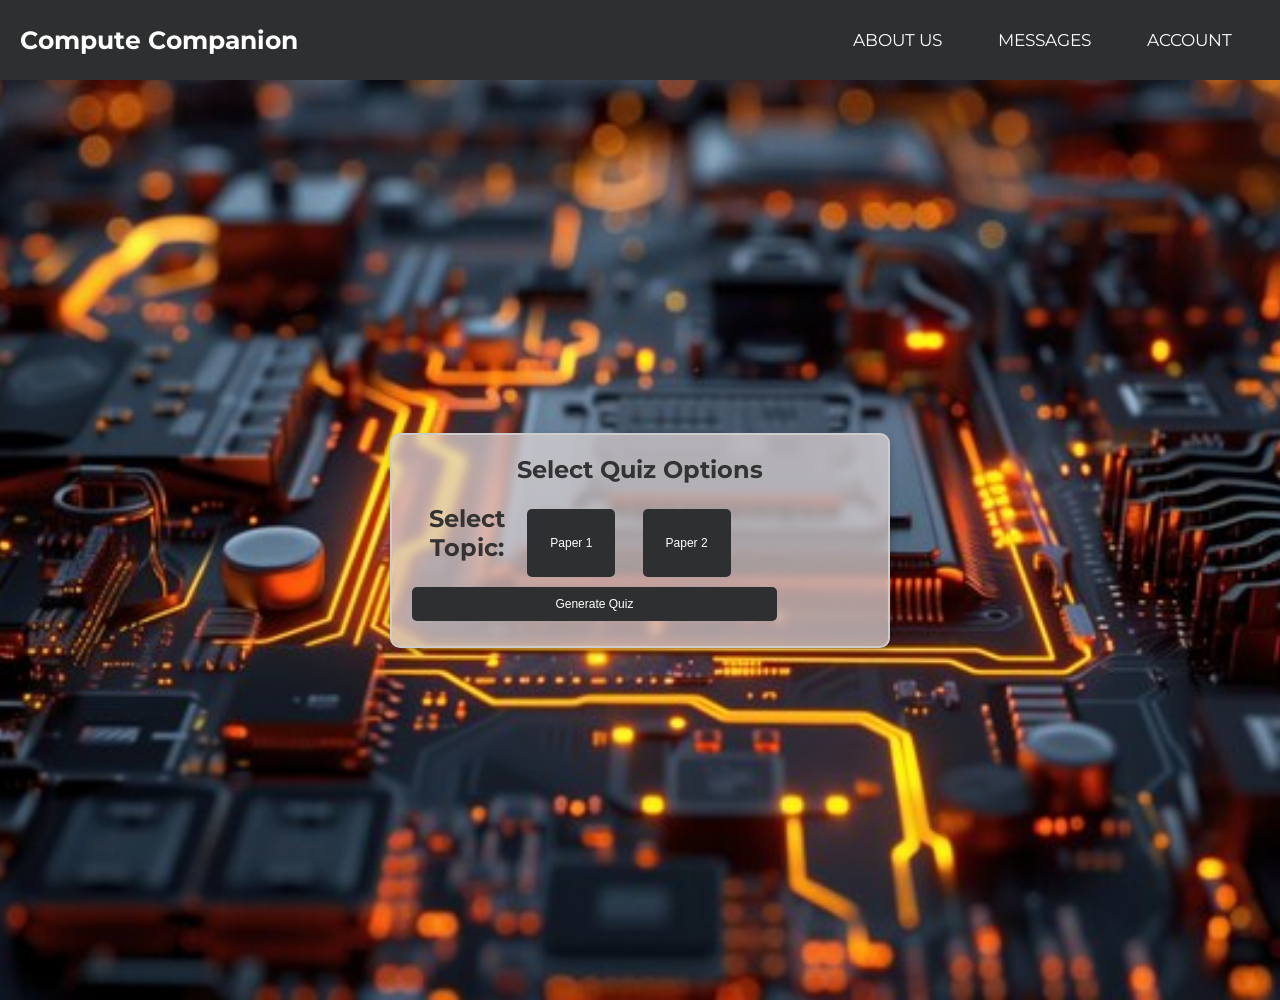
<file: ai_paper/index.html>
<!DOCTYPE html>
<html lang="en">
<head>
    <meta charset="UTF-8">
    <meta name="viewport" content="width=device-width, initial-scale=1.0">
    <link rel="stylesheet" href="navstyle.css">
    <title>Quiz Generator</title>
    <style>
        /* Center Box Styles */
        body {
            background: url('background.jpg') no-repeat;
            background-position: center;
            background-size: cover;
        }
    
        main {
            margin: 50px auto;
            width: 1000px;
            display: flex;
            justify-content: center;
            align-items: center;
            min-height: calc(100vh - 80px); /* Account for navbar height */
        }
    
        .center-box {
            padding: 20px;
            width: 80%;
            max-width: 500px;
            background-color: #fff;
            border: 2px solid #ccc;
            border-radius: 10px;
            box-shadow: 0px 4px 8px rgba(0, 0, 0, 0.2);
            background: rgba(228, 218, 218, 0.7); /* Translucent background */
            backdrop-filter: blur(5px); /* Blur effect on the background */
        }
    
        /* Header Styles */
        .center-box h1,
        .center-box h2 {
            margin-bottom: 20px;
            font-size: 24px;
            color: #333;
            text-align: center; /* Center the header */
        }
    
        .center-box button {
            width: 80%;
            padding: 10px;
            margin: 5px 0;
            font-size: 12px;
            color: #fff;
            background-color: #2e2f30;
            border: none;
            border-radius: 5px;
            cursor: pointer;
        }
    
        .center-box button:hover {
            background-color: #5b6e6d;
        }
    
        /* Grid for the topic buttons (3 per row) */
        .topic-buttons, .num-questions-buttons {
            display: grid;
            grid-template-columns: repeat(4, 1fr); /* 3 buttons per row */
            gap: 5px;
            margin-top: 10px;
        }
    
        /* Style for the selected button */
        .selected {
            background-color: #4CAF50 !important; /* Green color */
            border: 2px solid #2e2f30;
        }
    </style>
    
    
    
</head>
<body>
    <!-- Navbar -->
    <nav>
        <!-- Checkbox for toggling the menu visibility -->
        <input type="checkbox" id="check">

        <!-- Label for the toggle checkbox, containing the menu icon -->
        <label for="check" class="checkbtn">
            <i class="fas fa-bars"></i> <!-- Icon for a hamburger menu -->
        </label>

        <!-- Logo for the website -->
        <div class="logo">
            <a href="../home.php">Compute Companion</a> <!-- Link back to the home page -->
        </div>

        <!-- Navigation menu links -->
        <ul>
            <li><a href="aboutus.html">About Us</a></li> <!-- Link to About Us page -->
            <li><a href="#">Messages</a></li> <!-- Placeholder link for messages -->
            <li class="dropdown">
                <a href="#">Account</a> <!-- Dropdown menu for account-related options -->
                <ul class="dropdown-content">
                    <li><a href="#">Profile</a></li> <!-- Link to user profile -->
                    <li><a href="#">Settings</a></li> <!-- Link to settings page -->
                    <li><a href="../logout.php">Logout</a></li> <!-- Link to logout functionality -->
                </ul>
            </li>
        </ul>
    </nav>

    <!-- Main Content -->
    <main>
        <div class="center-box">
            <h1>Select Quiz Options</h1>
            <!-- Form to send topic and number of questions to Flask -->
            <form action="/ai_paper/quiz" method="POST">
                <div class="topic-buttons">
                    <h2>Select Topic:</h2>
                    
                    <button type="button" onclick="selectTopic('paper 1 topics', this)">Paper 1</button>
                    <button type="button" onclick="selectTopic('paper 2 topics', this)">Paper 2</button>
                    
                </div>
                


                <!-- Hidden inputs to store selected values -->
                <input type="hidden" name="topic" id="selectedTopic">
                <input type="hidden" name="num_questions" id="selectedNumQuestions">

                <button type="submit">Generate Quiz</button>
            </form>
        </div>
    </main>

    <script>
        function selectTopic(topic, button) {
            // Remove 'selected' class from all topic buttons
            let buttons = document.querySelectorAll('.topic-buttons button');
            buttons.forEach(btn => btn.classList.remove('selected'));

            // Add 'selected' class to the clicked button
            button.classList.add('selected');

            // Set the selected topic in the hidden input
            document.getElementById('selectedTopic').value = topic;
        }

   
        
    </script>
</body>
</html>
</file>
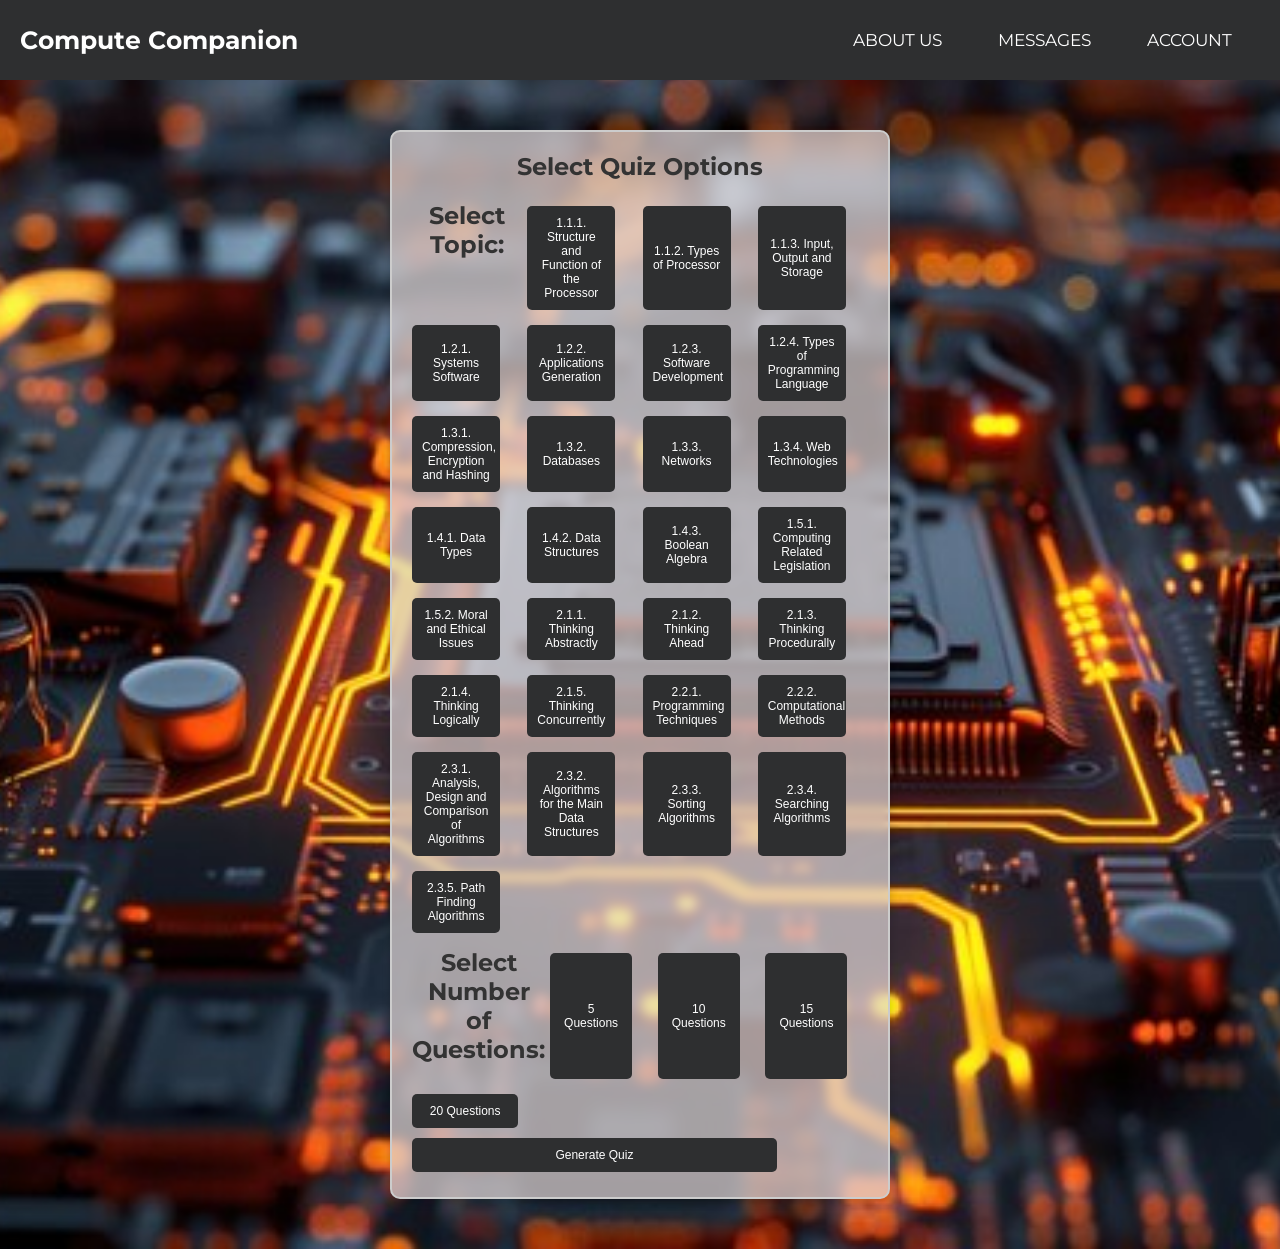
<file: question_generation/index.html>
<!DOCTYPE html>
<html lang="en">
<head>
    <meta charset="UTF-8">
    <meta name="viewport" content="width=device-width, initial-scale=1.0">
    <link rel="stylesheet" href="navstyle.css">
    <title>Quiz Generator</title>

    <style>
        body {
            background: url('background.jpg') no-repeat;
            background-position: center;
            background-size: cover;
        }

        main {
            margin: 50px auto;
            width: 1000px;
            display: flex;
            justify-content: center;
            align-items: center;
            min-height: calc(100vh - 80px);
        }

        .center-box {
            padding: 20px;
            width: 80%;
            max-width: 500px;
            background-color: #fff;
            border: 2px solid #ccc;
            border-radius: 10px;
            box-shadow: 0px 4px 8px rgba(0, 0, 0, 0.2);
            background: rgba(228, 218, 218, 0.7);
            backdrop-filter: blur(5px);
        }

        .center-box h1,
        .center-box h2 {
            margin-bottom: 20px;
            font-size: 24px;
            color: #333;
            text-align: center;
        }

        .center-box button {
            width: 80%;
            padding: 10px;
            margin: 5px 0;
            font-size: 12px;
            color: #fff;
            background-color: #2e2f30;
            border: none;
            border-radius: 5px;
            cursor: pointer;
        }

        .center-box button:hover {
            background-color: #5b6e6d;
        }

        .topic-buttons,
        .num-questions-buttons {
            display: grid;
            grid-template-columns: repeat(4, 1fr);
            gap: 5px;
            margin-top: 10px;
        }

        .selected {
            background-color: #4CAF50 !important;
            border: 2px solid #2e2f30;
        }
    </style>
</head>
<body>
    <nav>
        <input type="checkbox" id="check">

        <label for="check" class="checkbtn">
            <i class="fas fa-bars"></i>
        </label>

        <div class="logo">
            <a href="../home.php">Compute Companion</a>
        </div>

        <ul>
            <li><a href="../aboutus.html">About Us</a></li>
            <li><a href="#">Messages</a></li>
            <li class="dropdown">
                <a href="#">Account</a>
                <ul class="dropdown-content">
                    <li><a href="#">Profile</a></li>
                    <li><a href="#">Settings</a></li>
                    <li><a href="../logout.php">Logout</a></li>
                </ul>
            </li>
        </ul>
    </nav>

    <main>
        <div class="center-box">
            <h1>Select Quiz Options</h1>

            <form action="/question_generation/proxy.php" method="POST" onsubmit="return validateQuizForm()">
                <div class="topic-buttons">
                    <h2>Select Topic:</h2>

                    <button type="button" onclick="selectTopic('Structure and Function of the Processor', this)">1.1.1. Structure and Function of the Processor</button>
                    <button type="button" onclick="selectTopic('Types of Processor', this)">1.1.2. Types of Processor</button>
                    <button type="button" onclick="selectTopic('Input, Output and Storage', this)">1.1.3. Input, Output and Storage</button>
                    <button type="button" onclick="selectTopic('Systems Software', this)">1.2.1. Systems Software</button>
                    <button type="button" onclick="selectTopic('Applications Generation', this)">1.2.2. Applications Generation</button>
                    <button type="button" onclick="selectTopic('Software Development', this)">1.2.3. Software Development</button>
                    <button type="button" onclick="selectTopic('Types of Programming Language', this)">1.2.4. Types of Programming Language</button>
                    <button type="button" onclick="selectTopic('Compression, Encryption and Hashing', this)">1.3.1. Compression, Encryption and Hashing</button>
                    <button type="button" onclick="selectTopic('Databases', this)">1.3.2. Databases</button>
                    <button type="button" onclick="selectTopic('Networks', this)">1.3.3. Networks</button>
                    <button type="button" onclick="selectTopic('Web Technologies', this)">1.3.4. Web Technologies</button>
                    <button type="button" onclick="selectTopic('Data Types', this)">1.4.1. Data Types</button>
                    <button type="button" onclick="selectTopic('Data Structures', this)">1.4.2. Data Structures</button>
                    <button type="button" onclick="selectTopic('Boolean Algebra', this)">1.4.3. Boolean Algebra</button>
                    <button type="button" onclick="selectTopic('Computing Related Legislation', this)">1.5.1. Computing Related Legislation</button>
                    <button type="button" onclick="selectTopic('Moral and Ethical Issues', this)">1.5.2. Moral and Ethical Issues</button>
                    <button type="button" onclick="selectTopic('Thinking Abstractly', this)">2.1.1. Thinking Abstractly</button>
                    <button type="button" onclick="selectTopic('Thinking Ahead', this)">2.1.2. Thinking Ahead</button>
                    <button type="button" onclick="selectTopic('Thinking Procedurally', this)">2.1.3. Thinking Procedurally</button>
                    <button type="button" onclick="selectTopic('Thinking Logically', this)">2.1.4. Thinking Logically</button>
                    <button type="button" onclick="selectTopic('Thinking Concurrently', this)">2.1.5. Thinking Concurrently</button>
                    <button type="button" onclick="selectTopic('Programming Techniques', this)">2.2.1. Programming Techniques</button>
                    <button type="button" onclick="selectTopic('Computational Methods', this)">2.2.2. Computational Methods</button>
                    <button type="button" onclick="selectTopic('Analysis, Design and Comparison of Algorithms', this)">2.3.1. Analysis, Design and Comparison of Algorithms</button>
                    <button type="button" onclick="selectTopic('Algorithms for the Main Data Structures', this)">2.3.2. Algorithms for the Main Data Structures</button>
                    <button type="button" onclick="selectTopic('Sorting Algorithms', this)">2.3.3. Sorting Algorithms</button>
                    <button type="button" onclick="selectTopic('Searching Algorithms', this)">2.3.4. Searching Algorithms</button>
                    <button type="button" onclick="selectTopic('Path Finding Algorithms', this)">2.3.5. Path Finding Algorithms</button>
                </div>

                <div class="num-questions-buttons">
                    <h2>Select Number of Questions:</h2>

                    <button type="button" onclick="selectNumQuestions(5, this)">5 Questions</button>
                    <button type="button" onclick="selectNumQuestions(10, this)">10 Questions</button>
                    <button type="button" onclick="selectNumQuestions(15, this)">15 Questions</button>
                    <button type="button" onclick="selectNumQuestions(20, this)">20 Questions</button>
                </div>

                <input type="hidden" name="topic" id="selectedTopic">
                <input type="hidden" name="num_questions" id="selectedNumQuestions">
                <input type="hidden" name="level" value="A-Level">

                <button type="submit">Generate Quiz</button>
            </form>
        </div>
    </main>

    <script>
        function selectTopic(topic, button) {
            let buttons = document.querySelectorAll('.topic-buttons button');
            buttons.forEach(btn => btn.classList.remove('selected'));
            button.classList.add('selected');
            document.getElementById('selectedTopic').value = topic;
        }

        function selectNumQuestions(num, button) {
            let buttons = document.querySelectorAll('.num-questions-buttons button');
            buttons.forEach(btn => btn.classList.remove('selected'));
            button.classList.add('selected');
            document.getElementById('selectedNumQuestions').value = num;
        }

        function validateQuizForm() {
            const topic = document.getElementById('selectedTopic').value;
            const numQuestions = document.getElementById('selectedNumQuestions').value;

            if (!topic) {
                alert('Please select a topic.');
                return false;
            }

            if (!numQuestions) {
                alert('Please select the number of questions.');
                return false;
            }

            return true;
        }
    </script>
</body>
</html>
</file>
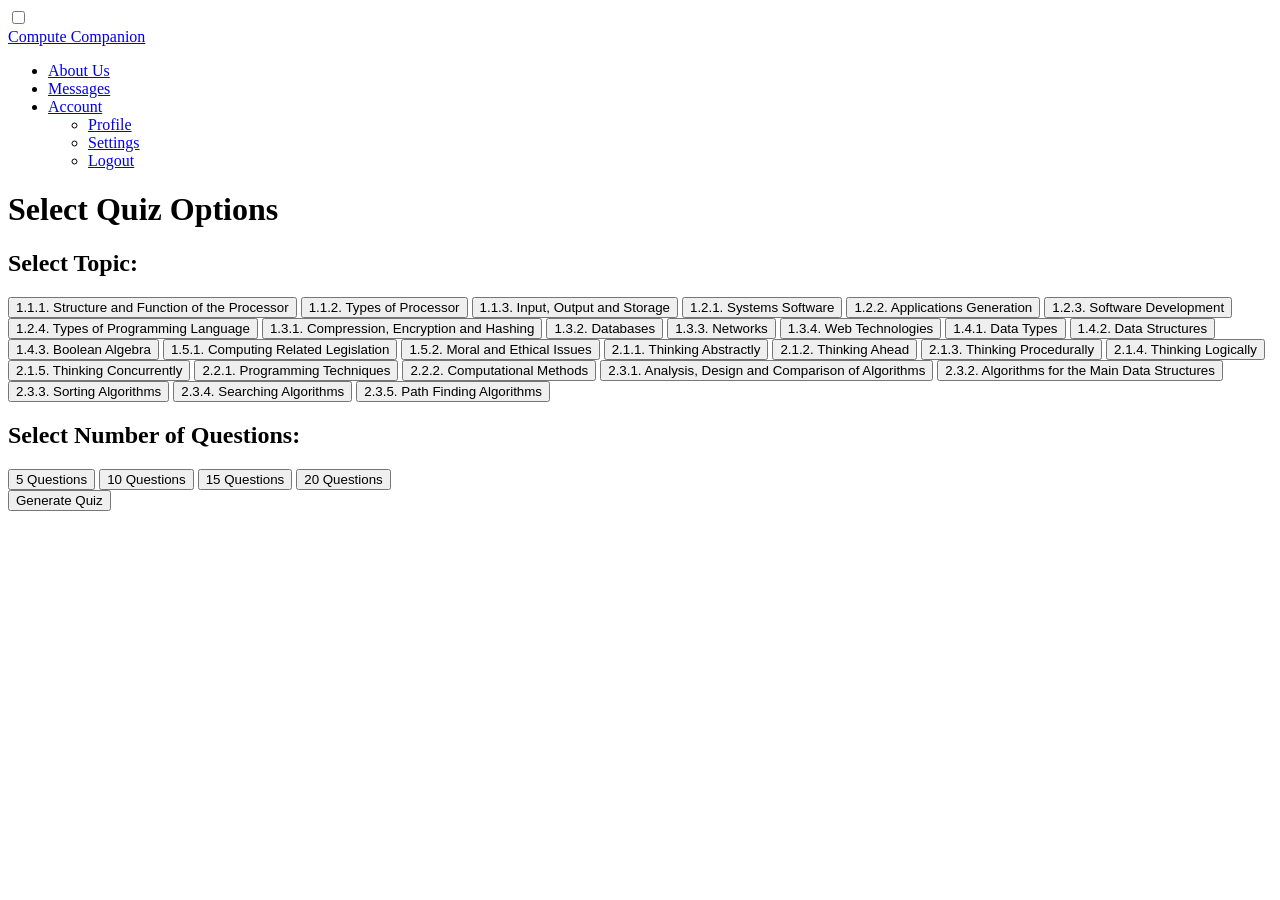
<file: new_gs/templates/index.html>
<!DOCTYPE html>
<html lang="en">
<head>
    <meta charset="UTF-8">
    <meta name="viewport" content="width=device-width, initial-scale=1.0">
    <title>Select Topic and Number of Questions</title>
</head>
<body>
    <!-- Navbar -->
    <nav>
        <!-- Checkbox for toggling the menu visibility -->
        <input type="checkbox" id="check">

        <!-- Label for the toggle checkbox, containing the menu icon -->
        <label for="check" class="checkbtn">
            <i class="fas fa-bars"></i> <!-- Icon for a hamburger menu -->
        </label>

        <!-- Logo for the website -->
        <div class="logo">
            <a href=".../home.php">Compute Companion</a> <!-- Link back to the home page -->
        </div>

        <!-- Navigation menu links -->
        <ul>
            <li><a href="aboutus.html">About Us</a></li> <!-- Link to About Us page -->
            <li><a href="#">Messages</a></li> <!-- Placeholder link for messages -->
            <li class="dropdown">
                <a href="#">Account</a> <!-- Dropdown menu for account-related options -->
                <ul class="dropdown-content">
                    <li><a href="#">Profile</a></li> <!-- Link to user profile -->
                    <li><a href="#">Settings</a></li> <!-- Link to settings page -->
                    <li><a href="../logout.php">Logout</a></li> <!-- Link to logout functionality -->
                </ul>
            </li>
        </ul>
    </nav>

    <!-- Main Content -->
    <main>
        <div class="center-box">
            <h1>Select Quiz Options</h1>
            <!-- Form to send topic and number of questions to Flask -->
            <form action="/new_gs/" method="POST">
                <div class="topic-buttons">
                    <h2>Select Topic:</h2>
                    
                    <button type="button" onclick="selectTopic('Structure and Function of the Processor', this)">1.1.1. Structure and Function of the Processor</button>
                    <button type="button" onclick="selectTopic('Types of Processor', this)">1.1.2. Types of Processor</button>
                    <button type="button" onclick="selectTopic('Input, Output and Storage', this)">1.1.3. Input, Output and Storage</button>
                    <button type="button" onclick="selectTopic('Systems Software', this)">1.2.1. Systems Software</button>
                    <button type="button" onclick="selectTopic('Applications Generation', this)">1.2.2. Applications Generation</button>
                    <button type="button" onclick="selectTopic('Software Development', this)">1.2.3. Software Development</button>
                    <button type="button" onclick="selectTopic('Types of Programming Language', this)">1.2.4. Types of Programming Language</button>
                    <button type="button" onclick="selectTopic('Compression, Encryption and Hashing', this)">1.3.1. Compression, Encryption and Hashing</button>
                    <button type="button" onclick="selectTopic('Databases', this)">1.3.2. Databases</button>
                    <button type="button" onclick="selectTopic('Networks', this)">1.3.3. Networks</button>
                    <button type="button" onclick="selectTopic('Web Technologies', this)">1.3.4. Web Technologies</button>
                    <button type="button" onclick="selectTopic('Data Types', this)">1.4.1. Data Types</button>
                    <button type="button" onclick="selectTopic('Data Structures', this)">1.4.2. Data Structures</button>
                    <button type="button" onclick="selectTopic('Boolean Algebra', this)">1.4.3. Boolean Algebra</button>
                    <button type="button" onclick="selectTopic('Computing Related Legislation', this)">1.5.1. Computing Related Legislation</button>
                    <button type="button" onclick="selectTopic('Moral and Ethical Issues', this)">1.5.2. Moral and Ethical Issues</button>
                    <button type="button" onclick="selectTopic('Thinking Abstractly', this)">2.1.1. Thinking Abstractly</button>
                    <button type="button" onclick="selectTopic('Thinking Ahead', this)">2.1.2. Thinking Ahead</button>
                    <button type="button" onclick="selectTopic('Thinking Procedurally', this)">2.1.3. Thinking Procedurally</button>
                    <button type="button" onclick="selectTopic('Thinking Logically', this)">2.1.4. Thinking Logically</button>
                    <button type="button" onclick="selectTopic(' Thinking Concurrently', this)">2.1.5. Thinking Concurrently</button>
                    <button type="button" onclick="selectTopic('Programming Techniques', this)">2.2.1. Programming Techniques</button>
                    <button type="button" onclick="selectTopic('Computational Methods', this)">2.2.2. Computational Methods</button>
                    <button type="button" onclick="selectTopic('Analysis, Design and Comparison of Algorithms', this)">2.3.1. Analysis, Design and Comparison of Algorithms</button>
                    <button type="button" onclick="selectTopic('Algorithms for the Main Data Structures', this)">2.3.2. Algorithms for the Main Data Structures</button>
                    <button type="button" onclick="selectTopic('Sorting Algorithms', this)">2.3.3. Sorting Algorithms</button>
                    <button type="button" onclick="selectTopic('Searching Algorithms', this)">2.3.4. Searching Algorithms</button>
                    <button type="button" onclick="selectTopic('Path Finding Algorithms', this)">2.3.5. Path Finding Algorithms</button>
                </div>
                

                <div class="num-questions-buttons">
                    <h2>Select Number of Questions:</h2>
                    
                    <button type="button" onclick="selectNumQuestions(5, this)">5 Questions</button>
                    <button type="button" onclick="selectNumQuestions(10, this)">10 Questions</button>
                    <button type="button" onclick="selectNumQuestions(15, this)">15 Questions</button>
                    <button type="button" onclick="selectNumQuestions(20, this)">20 Questions</button>
                </div>

                <!-- Hidden inputs to store selected values -->
                <input type="hidden" name="topic" id="selectedTopic">
                <input type="hidden" name="num_questions" id="selectedNumQuestions">

                <button type="submit">Generate Quiz</button>
            </form>
        </div>
    </main>

    <script>
        function selectTopic(topic, button) {
            // Remove 'selected' class from all topic buttons
            let buttons = document.querySelectorAll('.topic-buttons button');
            buttons.forEach(btn => btn.classList.remove('selected'));

            // Add 'selected' class to the clicked button
            button.classList.add('selected');

            // Set the selected topic in the hidden input
            document.getElementById('selectedTopic').value = topic;
        }

        function selectNumQuestions(num, button) {
            // Remove 'selected' class from all num-questions buttons
            let buttons = document.querySelectorAll('.num-questions-buttons button');
            buttons.forEach(btn => btn.classList.remove('selected'));

            // Add 'selected' class to the clicked button
            button.classList.add('selected');

            // Set the selected number of questions in the hidden input
            document.getElementById('selectedNumQuestions').value = num;
        }
    </script>
</body>
</html>
</file>
<file: ai_paper/navstyle.css>
/* Google Fonts Link */
@import url('https://fonts.googleapis.com/css2?family=Montserrat:ital,wght@0,100..900;1,100..900&display=swap');
/*
* {
  padding: 0;
  margin: 0;
  text-decoration: none;
  list-style: none;
  box-sizing: border-box;
}

body {
  font-family: "Montserrat", sans-serif;
}

nav {
  background: #2e2f30;
  height: 80px;
  width: 100%;
}

label.logo a {
  color: white;
  font-size: 25px;
  line-height: 80px;
  padding: 0 100px;
  margin: 0 5px;
  font-weight: bold;
}

nav ul {
  float: right;
  margin-right: 20px;
}

nav ul li {
  display: inline-block;
  line-height: 80px;
  margin: 0 5px;
}

nav ul li a {
  color: white;
  font-size: 17px;
  padding: 7px 13px;
  border-radius: 3px;
  text-transform: uppercase;
}

a.active,
a:hover {
  background: #5b6e6d;
  transition: .5s;
}

.checkbtn {
  font-size: 22px;
  color: white;
  float: right;
  line-height: 80px;
  margin-right: 30px;
  cursor: pointer;
  display: none;
}

#check {
  display: none;
}

@media (max-width: 1050px) {
  label.logo {
    padding-left: 30px;
  }

  nav ul li a {
    font-size: 16px;
  }
}

/* Responsive media query code for small screen *//*
@media (max-width: 890px) {
  .checkbtn {
    display: block;
  }

  label.logo {
    font-size: 22px;
  }

  ul {
    position: fixed;
    width: 100%;
    height: 100vh;
    background: #2c3e50;
    top: 80px;
    left: -100%;
    text-align: center;
    transition: all .5s;
  }

  nav ul li {
    display: block;
    margin: 50px 0;
    line-height: 30px;
  }

  nav ul li a {
    font-size: 20px;
  }

  a:hover,
  a.active {
    background: none;
    color: #0082e6;
  }

  #check:checked~ul {
    left: 0;
  }
}

section {
  background: url("bg.jpg") no-repeat;
  background-size: cover;
  height: calc(100vh - 80px);
} 
*/
/* General Reset */
* {
  padding: 0;
  margin: 0;
  text-decoration: none;
  list-style: none;
  box-sizing: border-box;
}

body {
  font-family: "Montserrat", sans-serif;
}

nav {
  background: #2e2f30;
  height: 80px;
  width: 100%;
  display: flex;
  justify-content: space-between;
  align-items: center;
  padding: 0 20px; /* Adjust padding to keep elements within the navbar */
}

.logo a {
  color: white;
  font-size: 25px;
  font-weight: bold;
  text-decoration: none;
}

nav ul {
  display: flex;
  align-items: center;
}

nav ul li {
  display: inline-block;
  margin: 0 15px; /* Adjusted margin for proper spacing */
  position: relative; /* To position dropdown */
}

nav ul li a {
  color: white;
  font-size: 17px;
  padding: 7px 13px;
  border-radius: 3px;
  text-transform: uppercase;
}

a.active,
a:hover {
  background: #5b6e6d;
  transition: .5s;
}

.checkbtn {
  font-size: 22px;
  color: white;
  cursor: pointer;
  display: none;
}

#check {
  display: none;
}

/* Dropdown styles */
.dropdown-content {
  display: none;
  position: absolute;
  background-color: #2e2f30;
  min-width: 150px;
  box-shadow: 0px 8px 16px rgba(0, 0, 0, 0.2);
  z-index: 1;
  border-radius: 5px;
  margin-top: 5px;
}

.dropdown-content li {
  display: block;
}

.dropdown-content li a {
  padding: 5px 10px;
  font-size: 15px;
  white-space: nowrap;
}

.dropdown:hover .dropdown-content {
  display: block;
}

.dropdown-content li a:hover {
  background-color: #5b6e6d;
}

/* Responsive media query code for medium screens */
@media (max-width: 1050px) {
  .logo {
      font-size: 22px;
  }

  nav ul li a {
      font-size: 16px;
  }
}

/* Responsive media query code for small screens */
@media (max-width: 890px) {
  .checkbtn {
      display: block;
  }

  .logo {
      font-size: 22px;
  }

  ul {
      position: fixed;
      width: 100%;
      height: 100vh;
      background: #2c3e50;
      top: 80px;
      left: -100%;
      text-align: center;
      transition: all .5s;
      display: flex;
      flex-direction: column;
      justify-content: center;
  }

  nav ul li {
      display: block;
      margin: 30px 0;
  }

  nav ul li a {
      font-size: 20px;
  }

  a:hover,
  a.active {
      background: none;
      color: #0082e6;
  }

  #check:checked ~ ul {
      left: 0;
  }

  /* Dropdown adjustments for mobile view */
  .dropdown-content {
      position: static;
      width: 100%;
      box-shadow: none;
      background: none;
  }

  .dropdown-content li a {
      padding: 15px;
  }
}

section {
  background: url("bg.jpg") no-repeat;
  background-size: cover;
  height: calc(100vh - 80px);
}
</file>
<file: question_generation/navstyle.css>
/* Google Fonts Link */
@import url('https://fonts.googleapis.com/css2?family=Montserrat:ital,wght@0,100..900;1,100..900&display=swap');
/*
* {
  padding: 0;
  margin: 0;
  text-decoration: none;
  list-style: none;
  box-sizing: border-box;
}

body {
  font-family: "Montserrat", sans-serif;
}

nav {
  background: #2e2f30;
  height: 80px;
  width: 100%;
}

label.logo a {
  color: white;
  font-size: 25px;
  line-height: 80px;
  padding: 0 100px;
  margin: 0 5px;
  font-weight: bold;
}

nav ul {
  float: right;
  margin-right: 20px;
}

nav ul li {
  display: inline-block;
  line-height: 80px;
  margin: 0 5px;
}

nav ul li a {
  color: white;
  font-size: 17px;
  padding: 7px 13px;
  border-radius: 3px;
  text-transform: uppercase;
}

a.active,
a:hover {
  background: #5b6e6d;
  transition: .5s;
}

.checkbtn {
  font-size: 22px;
  color: white;
  float: right;
  line-height: 80px;
  margin-right: 30px;
  cursor: pointer;
  display: none;
}

#check {
  display: none;
}

@media (max-width: 1050px) {
  label.logo {
    padding-left: 30px;
  }

  nav ul li a {
    font-size: 16px;
  }
}

/* Responsive media query code for small screen *//*
@media (max-width: 890px) {
  .checkbtn {
    display: block;
  }

  label.logo {
    font-size: 22px;
  }

  ul {
    position: fixed;
    width: 100%;
    height: 100vh;
    background: #2c3e50;
    top: 80px;
    left: -100%;
    text-align: center;
    transition: all .5s;
  }

  nav ul li {
    display: block;
    margin: 50px 0;
    line-height: 30px;
  }

  nav ul li a {
    font-size: 20px;
  }

  a:hover,
  a.active {
    background: none;
    color: #0082e6;
  }

  #check:checked~ul {
    left: 0;
  }
}

section {
  background: url("bg.jpg") no-repeat;
  background-size: cover;
  height: calc(100vh - 80px);
} 
*/
/* General Reset */
* {
  padding: 0;
  margin: 0;
  text-decoration: none;
  list-style: none;
  box-sizing: border-box;
}

body {
  font-family: "Montserrat", sans-serif;
}

nav {
  background: #2e2f30;
  height: 80px;
  width: 100%;
  display: flex;
  justify-content: space-between;
  align-items: center;
  padding: 0 20px; /* Adjust padding to keep elements within the navbar */
}

.logo a {
  color: white;
  font-size: 25px;
  font-weight: bold;
  text-decoration: none;
}

nav ul {
  display: flex;
  align-items: center;
}

nav ul li {
  display: inline-block;
  margin: 0 15px; /* Adjusted margin for proper spacing */
  position: relative; /* To position dropdown */
}

nav ul li a {
  color: white;
  font-size: 17px;
  padding: 7px 13px;
  border-radius: 3px;
  text-transform: uppercase;
}

a.active,
a:hover {
  background: #5b6e6d;
  transition: .5s;
}

.checkbtn {
  font-size: 22px;
  color: white;
  cursor: pointer;
  display: none;
}

#check {
  display: none;
}

/* Dropdown styles */
.dropdown-content {
  display: none;
  position: absolute;
  background-color: #2e2f30;
  min-width: 150px;
  box-shadow: 0px 8px 16px rgba(0, 0, 0, 0.2);
  z-index: 1;
  border-radius: 5px;
  margin-top: 5px;
}

.dropdown-content li {
  display: block;
}

.dropdown-content li a {
  padding: 5px 10px;
  font-size: 15px;
  white-space: nowrap;
}

.dropdown:hover .dropdown-content {
  display: block;
}

.dropdown-content li a:hover {
  background-color: #5b6e6d;
}

/* Responsive media query code for medium screens */
@media (max-width: 1050px) {
  .logo {
      font-size: 22px;
  }

  nav ul li a {
      font-size: 16px;
  }
}

/* Responsive media query code for small screens */
@media (max-width: 890px) {
  .checkbtn {
      display: block;
  }

  .logo {
      font-size: 22px;
  }

  ul {
      position: fixed;
      width: 100%;
      height: 100vh;
      background: #2c3e50;
      top: 80px;
      left: -100%;
      text-align: center;
      transition: all .5s;
      display: flex;
      flex-direction: column;
      justify-content: center;
  }

  nav ul li {
      display: block;
      margin: 30px 0;
  }

  nav ul li a {
      font-size: 20px;
  }

  a:hover,
  a.active {
      background: none;
      color: #0082e6;
  }

  #check:checked ~ ul {
      left: 0;
  }

  /* Dropdown adjustments for mobile view */
  .dropdown-content {
      position: static;
      width: 100%;
      box-shadow: none;
      background: none;
  }

  .dropdown-content li a {
      padding: 15px;
  }
}

section {
  background: url("bg.jpg") no-repeat;
  background-size: cover;
  height: calc(100vh - 80px);
}
</file>
